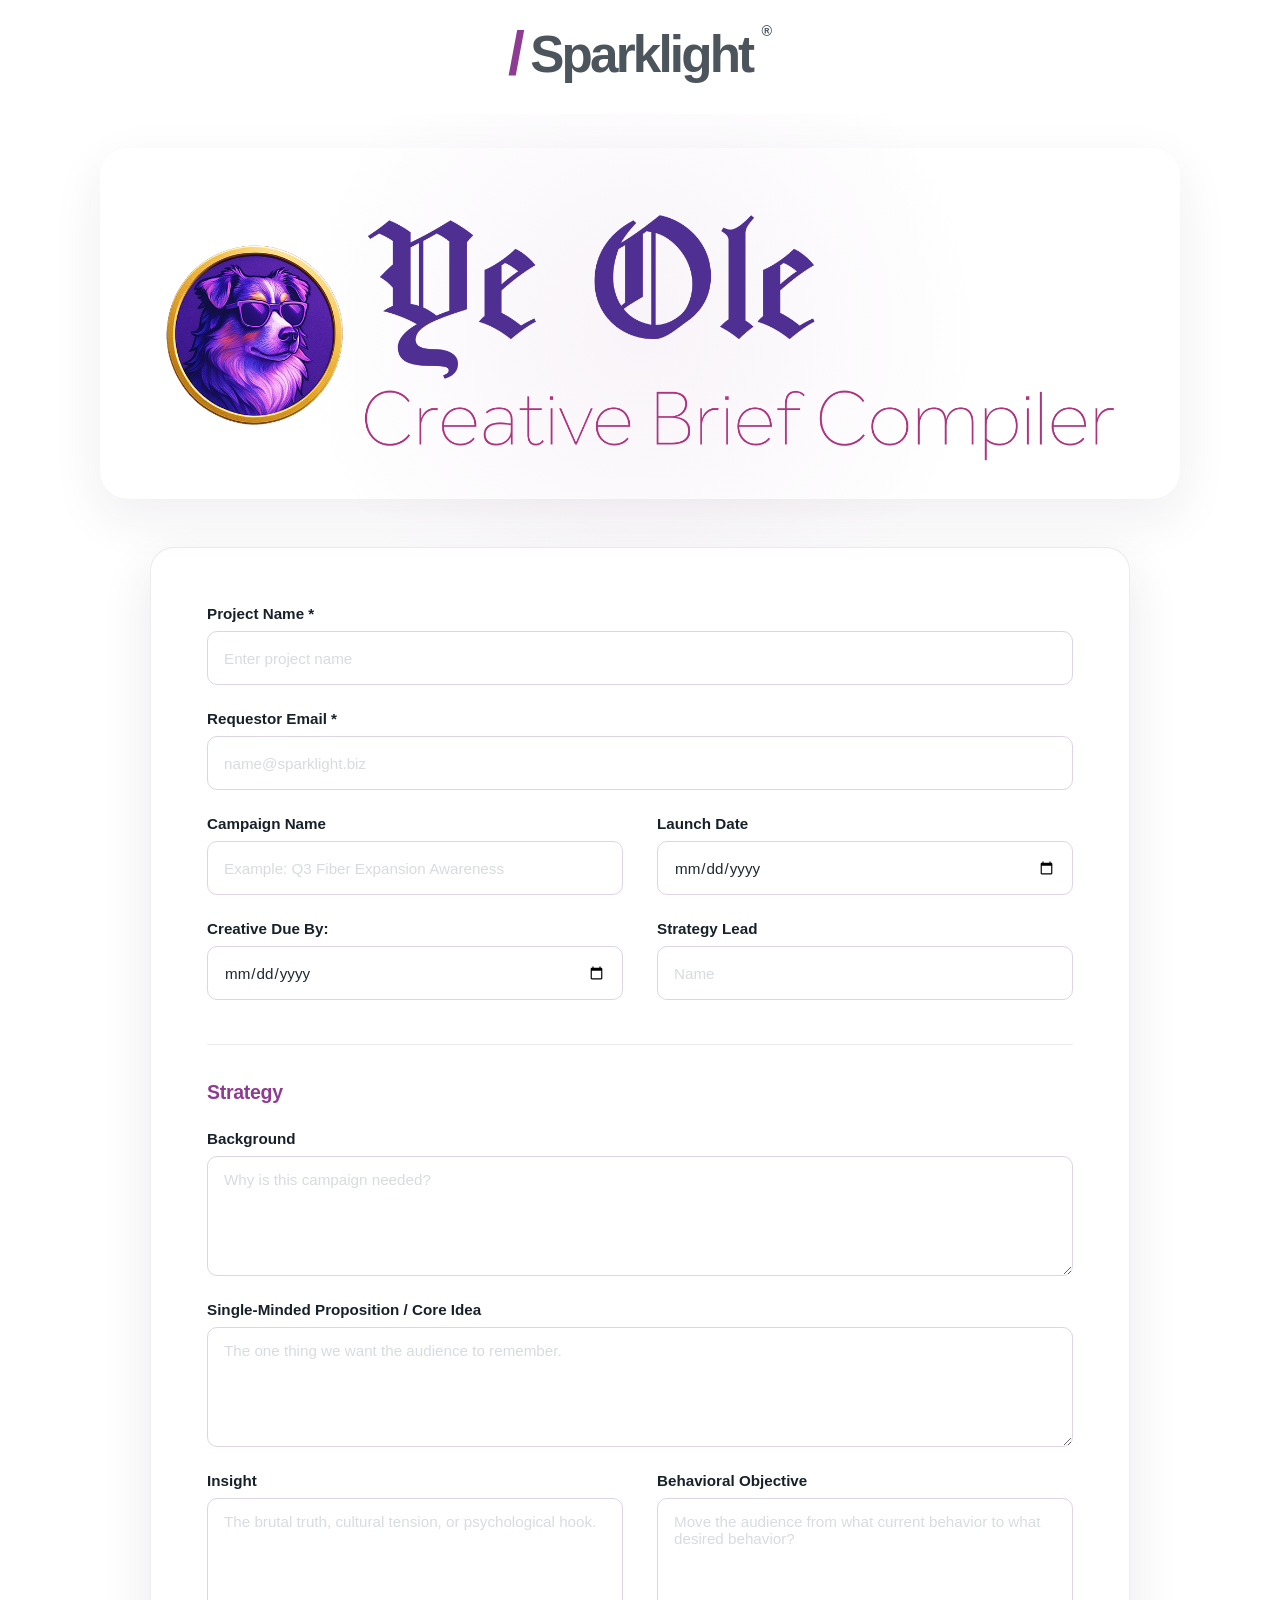
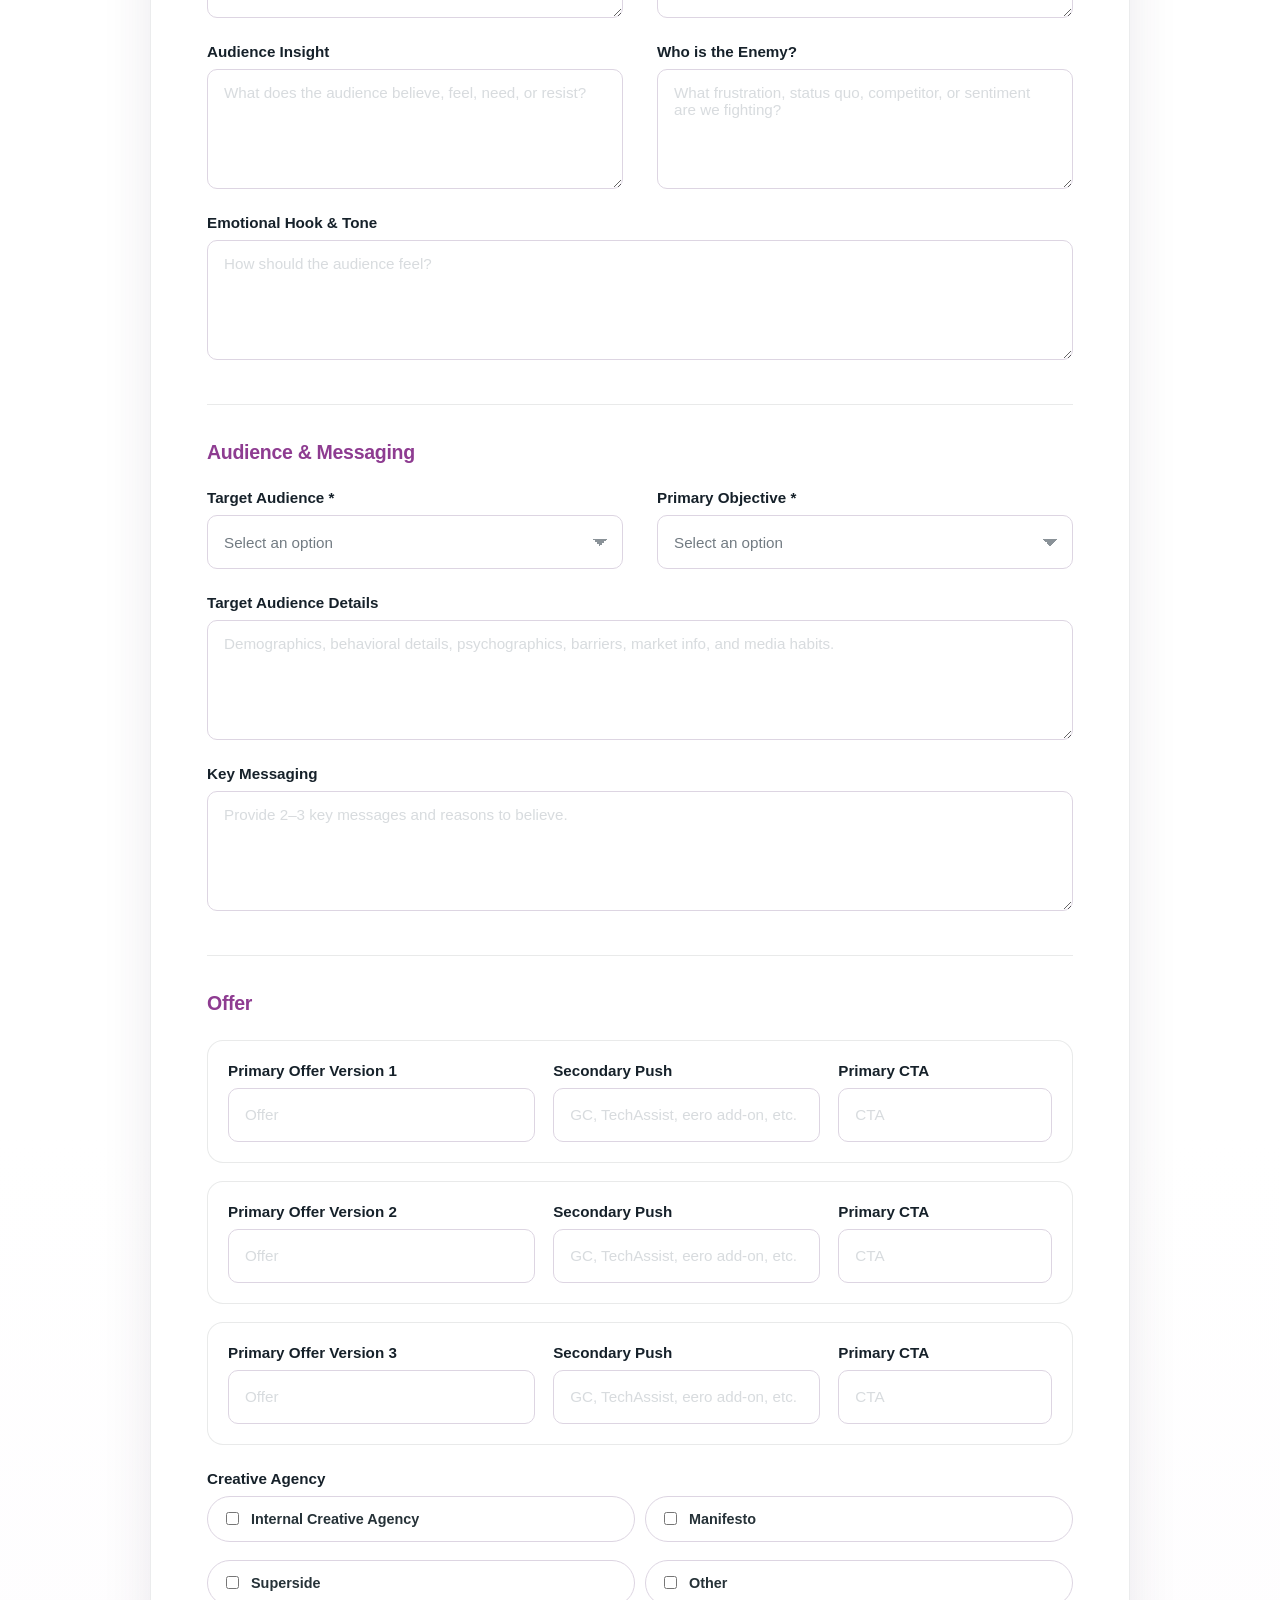
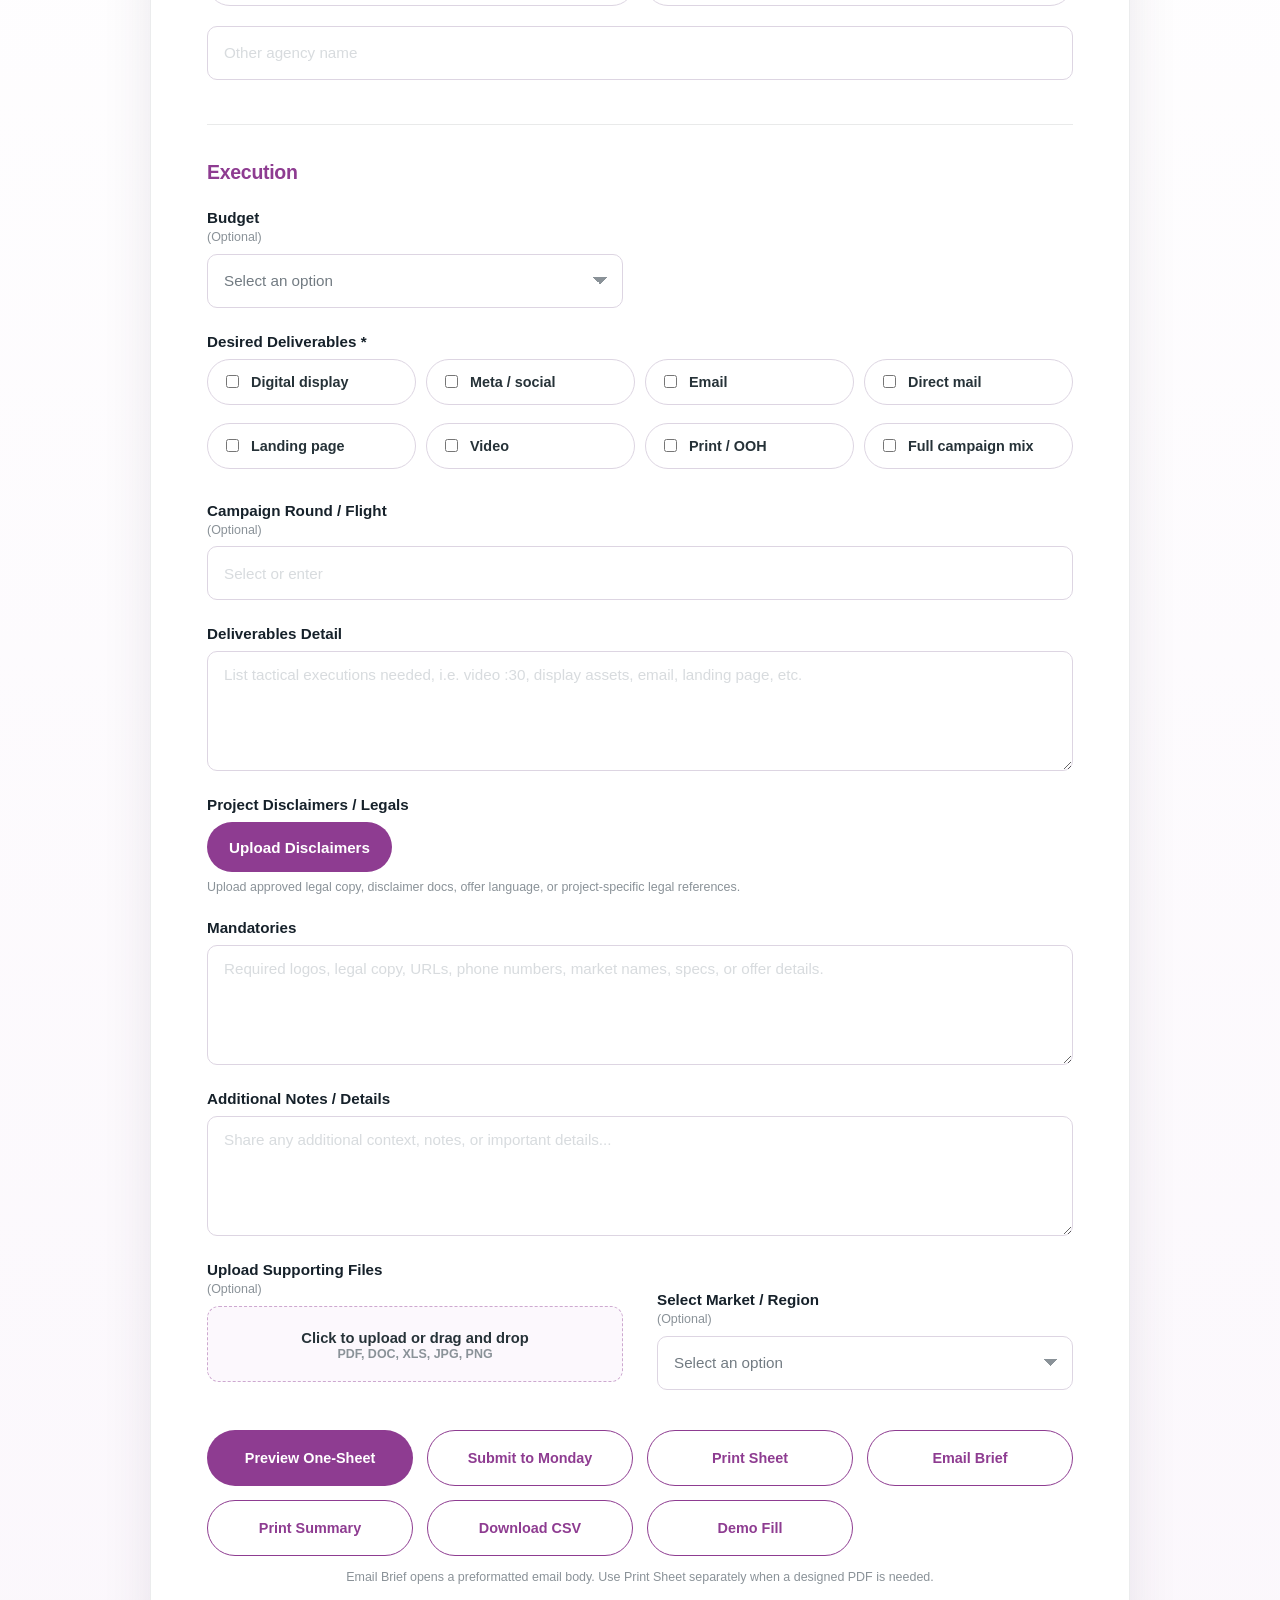
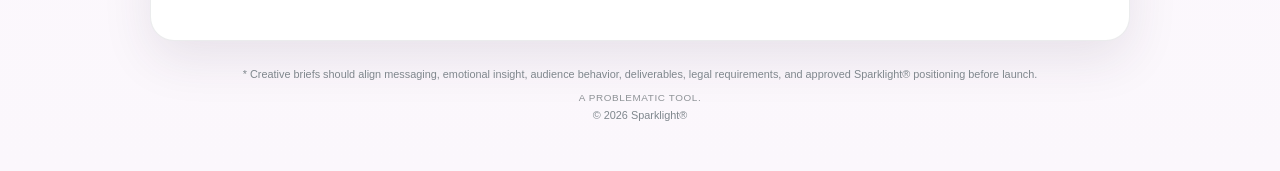
<file: index.html>
<!DOCTYPE html>
<html lang="en">
<head>
<meta charset="UTF-8">
<meta name="viewport" content="width=device-width, initial-scale=1.0">
<title>Ye Ole Creative Brief Compiler 2.0</title>
<style>
:root{
  --sp-purple:#8e3c91;
  --sp-purple-dark:#6f2f72;
  --sp-ink:#263238;
  --sp-muted:#6b747b;
  --sp-line:#ddd5e2;
  --sp-bg:#fbf7fc;
  --sp-shadow:0 18px 50px rgba(61,43,71,.10);
}

*{box-sizing:border-box}

body{
  margin:0;
  min-height:100vh;
  font-family:Arial, Helvetica, sans-serif;
  color:var(--sp-ink);
  background:linear-gradient(180deg,#fff 0%,#fff 55%,#fbf7fc 100%);
}

.page{
  width:min(1180px,100%);
  margin:0 auto;
  padding:24px 20px 44px;
}

.site-header{
  min-height:82px;
  display:flex;
  align-items:center;
  justify-content:center;
  padding-bottom:30px;
}

.sparklight-logo{
  width:min(260px,48vw);
  height:auto;
  display:block;
}

.sparklight-wordmark{
  display:flex;
  align-items:center;
  justify-content:center;
  gap:.16em;
  color:#4c555c;
  font-size:clamp(2rem,4vw,3.2rem);
  font-weight:800;
  line-height:1;
  letter-spacing:-.055em;
}

.sparklight-slash{
  color:var(--sp-purple);
  font-size:1.18em;
  font-weight:900;
  transform:translateY(-.02em);
}

.sparklight-wordmark sup{
  font-size:.28em;
  letter-spacing:0;
  margin-left:.06em;
  align-self:flex-start;
}

.hero{
  display:flex;
  justify-content:center;
  align-items:center;
  padding:34px 0 48px;
  background:radial-gradient(circle at center,rgba(142,60,145,.06),transparent 56%);
}

.hero-lockup-img{
  width:min(960px,92%);
  height:auto;
  display:block;
}

.hero-lockup-img{
  width:min(1080px,100%);
  height:auto;
  display:block;
  margin:0 auto;
  border-radius:28px;
  box-shadow:0 18px 50px rgba(61,43,71,.08);
}

.form-card{
  width:min(980px,100%);
  margin:0 auto;
  padding:clamp(32px,4.5vw,56px);
  background:#fff;
  border:1px solid rgba(38,50,56,.09);
  border-radius:24px;
  box-shadow:var(--sp-shadow);
}

.form-section{
  margin-top:44px;
  padding-top:36px;
  border-top:1px solid rgba(38,50,56,.10);
}

.form-section:first-of-type{
  margin-top:0;
  padding-top:0;
  border-top:0;
}

.section-title{
  margin:0 0 24px;
  color:var(--sp-purple);
  font-size:1.22rem;
  line-height:1.2;
  font-weight:800;
  letter-spacing:-.015em;
}

.grid{
  display:grid;
  grid-template-columns:repeat(2,minmax(0,1fr));
  gap:24px 34px;
}

.field{display:flex;flex-direction:column}
.field.full{grid-column:1/-1}

label{
  margin:0 0 8px;
  color:#16212a;
  font-size:.95rem;
  line-height:1.25;
  font-weight:800;
}

.hint{
  display:block;
  margin-top:3px;
  color:#8a9298;
  font-size:.78rem;
  font-weight:400;
}

input,select,textarea{
  width:100%;
  min-height:54px;
  padding:14px 16px;
  border:1px solid var(--sp-line);
  border-radius:10px;
  background:#fff;
  color:#1f2930;
  font:inherit;
  font-size:.95rem;
  outline:none;
  transition:border-color .18s ease,box-shadow .18s ease;
}

textarea{
  min-height:120px;
  resize:vertical;
}

input::placeholder,
textarea::placeholder{
  color:#aeb6bc;
  opacity:.48;
}

select{
  color:#727b82;
  appearance:none;
  background-image:
    linear-gradient(45deg,transparent 50%,#8a9298 50%),
    linear-gradient(135deg,#8a9298 50%,transparent 50%);
  background-position:calc(100% - 22px) 50%,calc(100% - 15px) 50%;
  background-size:7px 7px,7px 7px;
  background-repeat:no-repeat;
}

input:focus,select:focus,textarea:focus{
  border-color:var(--sp-purple);
  box-shadow:0 0 0 4px rgba(142,60,145,.10);
}

.offer-grid{
  display:grid;
  grid-template-columns:1.15fr 1fr .8fr;
  gap:18px;
  align-items:end;
  padding:20px;
  margin-bottom:18px;
  border:1px solid rgba(38,50,56,.10);
  border-radius:16px;
  background:#fff;
}

.choice-grid{
  display:grid;
  grid-template-columns:repeat(2,minmax(0,1fr));
  gap:10px;
}

.deliverable-choice-grid{
  grid-template-columns:repeat(4,minmax(0,1fr));
}

.choice-pill{
  min-height:46px;
  padding:12px 14px;
  border:1px solid var(--sp-line);
  border-radius:999px;
  display:flex;
  align-items:center;
  gap:9px;
  color:#263238;
  font-size:.9rem;
  font-weight:700;
  background:#fff;
  cursor:pointer;
}

.choice-pill input{
  width:auto;
  min-height:auto;
  accent-color:var(--sp-purple);
}

.upload-row{
  display:grid;
  grid-template-columns:1fr 1fr;
  gap:34px;
  align-items:end;
  margin-top:24px;
}

.file-box{
  min-height:76px;
  padding:16px;
  display:flex;
  align-items:center;
  justify-content:center;
  gap:14px;
  text-align:center;
  border:1.5px dashed rgba(142,60,145,.42);
  border-radius:12px;
  background:#fcf8fd;
  color:var(--sp-purple);
  cursor:pointer;
}

.file-box input{display:none}
.file-box strong{display:block;color:#263238;font-size:.92rem}
.file-box span{display:block;margin-top:4px;color:#8a9298;font-size:.78rem}

.disclaimer-upload{
  display:inline-flex;
  width:max-content;
  align-items:center;
  justify-content:center;
  min-height:50px;
  padding:13px 22px;
  border-radius:999px;
  background:var(--sp-purple);
  color:#fff;
  font-weight:800;
  cursor:pointer;
  margin-bottom:0;
}

.disclaimer-upload input{display:none}

.micro-note{
  margin:8px 0 0;
  color:#8a9298;
  font-size:.78rem;
}

.actions{
  display:grid;
  grid-template-columns:repeat(4,1fr);
  gap:14px;
  margin-top:40px;
}

button{
  min-height:56px;
  padding:12px 16px;
  border:1.5px solid var(--sp-purple);
  border-radius:999px;
  background:#fff;
  color:var(--sp-purple);
  font:inherit;
  font-size:.9rem;
  font-weight:800;
  cursor:pointer;
  transition:transform .18s ease,box-shadow .18s ease,background .18s ease;
}

button:hover{
  transform:translateY(-1px);
  box-shadow:0 12px 24px rgba(61,43,71,.10);
}

button.primary{
  border-color:transparent;
  background:var(--sp-purple);
  color:#fff;
}

.email-helper{
  margin:14px 0 0;
  color:#8a9298;
  font-size:.78rem;
  text-align:center;
}

.executive-brief{
  display:none;
  width:min(980px,100%);
  margin:44px auto 0;
}

.executive-brief.is-visible{display:block}

.brief-sheet{
  background:#fff;
  border:1px solid rgba(38,50,56,.10);
  border-radius:22px;
  box-shadow:0 22px 58px rgba(61,43,71,.12);
  padding:44px;
}

.brief-sheet-header{
  display:flex;
  justify-content:space-between;
  gap:28px;
  align-items:flex-start;
  padding-bottom:24px;
  border-bottom:4px solid var(--sp-purple);
}

.brief-eyebrow{
  margin:0 0 8px;
  color:var(--sp-purple);
  font-size:.78rem;
  font-weight:900;
  letter-spacing:.12em;
  text-transform:uppercase;
}

.brief-sheet-header h2{
  margin:0;
  color:#263238;
  font-size:2.25rem;
  line-height:1.04;
  font-weight:900;
  letter-spacing:-.045em;
}

.brief-meta{
  margin:10px 0 0;
  color:#667078;
  font-size:.94rem;
}

.brief-logo{
  width:170px;
  height:auto;
  object-fit:contain;
}

.brief-logo-wordmark{
  color:#4c555c;
  font-size:1.6rem;
  font-weight:800;
  letter-spacing:-.04em;
  white-space:nowrap;
}

.brief-logo-wordmark .slash{
  color:var(--sp-purple);
  font-weight:900;
}

.brief-hero-row{
  display:grid;
  grid-template-columns:1.3fr 1fr;
  gap:18px;
  margin:26px 0;
}

.brief-callout{
  padding:22px;
  border-radius:18px;
  background:var(--sp-purple);
  color:#fff;
}

.brief-callout.secondary{
  background:#f7eef9;
  color:#263238;
  border:1px solid rgba(142,60,145,.16);
}

.brief-callout span{
  display:block;
  margin-bottom:8px;
  font-size:.75rem;
  font-weight:900;
  letter-spacing:.1em;
  text-transform:uppercase;
  opacity:.85;
}

.brief-callout p{
  margin:0;
  font-size:1.12rem;
  line-height:1.35;
  font-weight:700;
}

.brief-grid{
  display:grid;
  grid-template-columns:repeat(2,minmax(0,1fr));
  gap:18px;
}

.brief-panel{
  min-height:146px;
  padding:20px;
  border-radius:16px;
  border:1px solid rgba(38,50,56,.10);
  background:#fff;
}

.brief-panel.accent{
  background:#fbf7fc;
  border-color:rgba(142,60,145,.18);
}

.brief-panel h3{
  margin:0 0 10px;
  color:var(--sp-purple);
  font-size:.9rem;
  line-height:1.2;
  font-weight:900;
  letter-spacing:.02em;
  text-transform:uppercase;
}

.brief-panel p,.brief-panel li{
  margin:0;
  color:#34424a;
  font-size:.92rem;
  line-height:1.55;
}

.brief-panel ul{
  margin:0;
  padding-left:18px;
}

.brief-sheet-footer{
  display:grid;
  grid-template-columns:1.4fr .6fr;
  gap:18px;
  margin-top:18px;
  padding-top:20px;
  border-top:1px solid rgba(38,50,56,.12);
}

.brief-sheet-footer strong{
  display:block;
  margin-bottom:6px;
  color:var(--sp-purple);
  font-size:.8rem;
  font-weight:900;
  letter-spacing:.08em;
  text-transform:uppercase;
}

.brief-sheet-footer p{
  margin:0;
  color:#34424a;
  font-size:.9rem;
  line-height:1.5;
}

.footer{
  width:min(980px,100%);
  margin:26px auto 0;
  text-align:center;
  color:#7f878d;
  font-size:.68rem;
  line-height:1.45;
}

.footer p{margin:3px 0}
.footer .tool-tag{margin-top:8px;font-size:.62rem;letter-spacing:.06em;text-transform:uppercase;color:#8d9296}

.toast{
  position:fixed;
  left:50%;
  bottom:20px;
  transform:translateX(-50%) translateY(12px);
  padding:13px 18px;
  border-radius:999px;
  background:#263238;
  color:#fff;
  box-shadow:0 14px 34px rgba(0,0,0,.20);
  opacity:0;
  pointer-events:none;
  transition:.2s ease;
  z-index:20;
}

.toast.show{
  opacity:1;
  transform:translateX(-50%) translateY(0);
}

@media(max-width:1100px){
  .actions{grid-template-columns:repeat(2,1fr)}
}

@media(max-width:900px){
  .page{padding:16px 14px 34px}
  .hero-lockup-html{flex-direction:column;text-align:center;gap:18px;padding:30px 18px;min-height:auto}
  
  .site-header{min-height:64px;padding-bottom:22px}
  .sparklight-logo{width:min(220px,58vw)}
  .hero{padding:20px 0 30px}
  .hero-lockup-img{width:min(720px,96%)}
  .form-card{padding:28px 20px 32px;border-radius:22px}
  .grid,.offer-grid,.upload-row,.actions,.brief-hero-row,.brief-grid,.brief-sheet-footer{grid-template-columns:1fr}
  .choice-grid,.deliverable-choice-grid{grid-template-columns:1fr}
  .form-section{margin-top:34px;padding-top:28px}
  .section-title{margin-bottom:18px;font-size:1.08rem}
  .brief-sheet{padding:28px 20px}
  .brief-sheet-header{display:grid}
  .brief-logo{width:140px}
  .brief-sheet-header h2{font-size:1.9rem}
}

@media(max-width:480px){
  .page{padding-left:10px;padding-right:10px}
  .hero{padding:16px 0 22px}
  .form-card{padding:24px 16px 28px;border-radius:18px}
  input,select,textarea{min-height:52px;padding:13px 14px;font-size:.92rem}
  label{font-size:.9rem}
}

@media print{
  body{background:#fff}
  .site-header,.hero,.form-card,.footer,.toast,.email-helper{display:none!important}
  .page{width:100%;max-width:none;padding:0;margin:0}
  .executive-brief{display:block!important;width:100%;margin:0}
  .brief-sheet{box-shadow:none;border:0;border-radius:0;padding:.45in}
  .brief-sheet-header h2{font-size:28pt}
  .brief-callout p{font-size:12pt}
  .brief-panel{break-inside:avoid;min-height:auto}
  @page{size:letter;margin:.35in}
}
</style>
</head>

<body>
<div class="page">
  <header class="site-header">
    <div class="sparklight-wordmark" aria-label="Sparklight">
      <span class="sparklight-slash">/</span>
      <span>Sparklight</span><sup>®</sup>
    </div>
  </header>

  <section class="hero">
    <img
      class="hero-lockup-img"
      src="assets/spark-cb-hero-lockup.png"
      alt="Ye Ole Creative Brief Compiler"
    >
  </section>

  <main class="form-card">
    <form id="briefForm">
      <section class="form-section">
        <div class="grid">
          <div class="field full">
            <label for="projectName">Project Name *</label>
            <input id="projectName" name="Project Name" required placeholder="Enter project name">
          </div>

          <div class="field full">
            <label for="requestorEmail">Requestor Email *</label>
            <input id="requestorEmail" name="Requestor Email" type="email" required placeholder="name@sparklight.biz">
          </div>

          <div class="field">
            <label for="timeline">Campaign Name</label>
            <input id="timeline" name="Campaign Name" placeholder="Example: Q3 Fiber Expansion Awareness">
          </div>

          <div class="field">
            <label for="launchDate">Launch Date</label>
            <input id="launchDate" name="Launch Date" type="date">
          </div>

          <div class="field">
            <label for="dueBy">Creative Due By:</label>
            <input id="dueBy" name="Creative Due By" type="date">
          </div>

          <div class="field">
            <label for="strategyLead">Strategy Lead</label>
            <input id="strategyLead" name="Strategy Lead" placeholder="Name">
          </div>
        </div>
      </section>

      <section class="form-section">
        <h3 class="section-title">Strategy</h3>
        <div class="grid">
          <div class="field full">
            <label for="background">Background</label>
            <textarea id="background" name="Background" placeholder="Why is this campaign needed?"></textarea>
          </div>

          <div class="field full">
            <label for="smp">Single-Minded Proposition / Core Idea</label>
            <textarea id="smp" name="Single-Minded Proposition" placeholder="The one thing we want the audience to remember."></textarea>
          </div>

          <div class="field">
            <label for="insight">Insight</label>
            <textarea id="insight" name="Insight" placeholder="The brutal truth, cultural tension, or psychological hook."></textarea>
          </div>

          <div class="field">
            <label for="behavior">Behavioral Objective</label>
            <textarea id="behavior" name="Behavioral Objective" placeholder="Move the audience from what current behavior to what desired behavior?"></textarea>
          </div>

          <div class="field">
            <label for="audienceInsight">Audience Insight</label>
            <textarea id="audienceInsight" name="Audience Insight" placeholder="What does the audience believe, feel, need, or resist?"></textarea>
          </div>

          <div class="field">
            <label for="enemy">Who is the Enemy?</label>
            <textarea id="enemy" name="Enemy" placeholder="What frustration, status quo, competitor, or sentiment are we fighting?"></textarea>
          </div>

          <div class="field full">
            <label for="tone">Emotional Hook & Tone</label>
            <textarea id="tone" name="Emotional Hook and Tone" placeholder="How should the audience feel?"></textarea>
          </div>
        </div>
      </section>

      <section class="form-section">
        <h3 class="section-title">Audience & Messaging</h3>
        <div class="grid">
          <div class="field">
            <label for="targetAudienceType">Target Audience *</label>
            <select id="targetAudienceType" name="Target Audience Type" required>
              <option value="">Select an option</option>
              <option>Residential prospects</option>
              <option>Existing residential customers</option>
              <option>Business prospects</option>
              <option>Existing business customers</option>
              <option>Competitive switchers</option>
              <option>Fiber expansion area</option>
              <option>Other</option>
            </select>
          </div>

          <div class="field">
            <label for="objective">Primary Objective *</label>
            <select id="objective" name="Primary Objective" required>
              <option value="">Select an option</option>
              <option>Awareness</option>
              <option>Consideration</option>
              <option>Lead generation</option>
              <option>Sales / conversion</option>
              <option>Retention</option>
              <option>Winback</option>
              <option>Education</option>
            </select>
          </div>

          <div class="field full">
            <label for="targetAudience">Target Audience Details</label>
            <textarea id="targetAudience" name="Target Audience Details" placeholder="Demographics, behavioral details, psychographics, barriers, market info, and media habits."></textarea>
          </div>

          <div class="field full">
            <label for="keyMessaging">Key Messaging</label>
            <textarea id="keyMessaging" name="Key Messaging" placeholder="Provide 2–3 key messages and reasons to believe."></textarea>
          </div>
        </div>
      </section>

      <section class="form-section">
        <h3 class="section-title">Offer</h3>

        <div class="offer-grid">
          <div class="field"><label for="offer1">Primary Offer Version 1</label><input id="offer1" name="Primary Offer Version 1" placeholder="Offer"></div>
          <div class="field"><label for="secondary1">Secondary Push</label><input id="secondary1" name="Secondary Push 1" placeholder="GC, TechAssist, eero add-on, etc."></div>
          <div class="field"><label for="cta1">Primary CTA</label><input id="cta1" name="Primary CTA 1" placeholder="CTA"></div>
        </div>

        <div class="offer-grid">
          <div class="field"><label for="offer2">Primary Offer Version 2</label><input id="offer2" name="Primary Offer Version 2" placeholder="Offer"></div>
          <div class="field"><label for="secondary2">Secondary Push</label><input id="secondary2" name="Secondary Push 2" placeholder="GC, TechAssist, eero add-on, etc."></div>
          <div class="field"><label for="cta2">Primary CTA</label><input id="cta2" name="Primary CTA 2" placeholder="CTA"></div>
        </div>

        <div class="offer-grid">
          <div class="field"><label for="offer3">Primary Offer Version 3</label><input id="offer3" name="Primary Offer Version 3" placeholder="Offer"></div>
          <div class="field"><label for="secondary3">Secondary Push</label><input id="secondary3" name="Secondary Push 3" placeholder="GC, TechAssist, eero add-on, etc."></div>
          <div class="field"><label for="cta3">Primary CTA</label><input id="cta3" name="Primary CTA 3" placeholder="CTA"></div>
        </div>

        <div class="field full" style="margin-top:24px;">
          <label>Creative Agency</label>
          <div class="choice-grid" role="group" aria-label="Creative Agency">
            <label class="choice-pill"><input type="checkbox" name="agencyChoice" value="Internal Creative Agency"> Internal Creative Agency</label>
            <label class="choice-pill"><input type="checkbox" name="agencyChoice" value="Manifesto"> Manifesto</label>
            <label class="choice-pill"><input type="checkbox" name="agencyChoice" value="Superside"> Superside</label>
            <label class="choice-pill"><input type="checkbox" name="agencyChoice" value="Other"> Other</label>
          </div>
          <input id="agencyOther" name="Creative Agency Other" placeholder="Other agency name" style="margin-top:12px;">
        </div>
      </section>

      <section class="form-section">
        <h3 class="section-title">Execution</h3>
        <div class="grid">
          <div class="field">
            <label for="budget">Budget <span class="hint">(Optional)</span></label>
            <select id="budget" name="Budget">
              <option value="">Select an option</option>
              <option>Not confirmed</option>
              <option>Under $5K</option>
              <option>$5K–$15K</option>
              <option>$15K–$50K</option>
              <option>$50K+</option>
            </select>
          </div>

          <div class="field full">
            <label>Desired Deliverables *</label>
            <div class="choice-grid deliverable-choice-grid" role="group" aria-label="Desired Deliverables">
              <label class="choice-pill"><input type="checkbox" name="deliverableChoice" value="Digital display"> Digital display</label>
              <label class="choice-pill"><input type="checkbox" name="deliverableChoice" value="Meta / social"> Meta / social</label>
              <label class="choice-pill"><input type="checkbox" name="deliverableChoice" value="Email"> Email</label>
              <label class="choice-pill"><input type="checkbox" name="deliverableChoice" value="Direct mail"> Direct mail</label>
              <label class="choice-pill"><input type="checkbox" name="deliverableChoice" value="Landing page"> Landing page</label>
              <label class="choice-pill"><input type="checkbox" name="deliverableChoice" value="Video"> Video</label>
              <label class="choice-pill"><input type="checkbox" name="deliverableChoice" value="Print / OOH"> Print / OOH</label>
              <label class="choice-pill"><input type="checkbox" name="deliverableChoice" value="Full campaign mix"> Full campaign mix</label>
            </div>
          </div>

          <div class="field full">
            <label for="campaignRound">Campaign Round / Flight <span class="hint">(Optional)</span></label>
            <input id="campaignRound" name="Campaign Round / Flight" placeholder="Select or enter">
          </div>

          <div class="field full">
            <label for="deliverables">Deliverables Detail</label>
            <textarea id="deliverables" name="Deliverables Detail" placeholder="List tactical executions needed, i.e. video :30, display assets, email, landing page, etc."></textarea>
          </div>

          <div class="field full">
            <label>Project Disclaimers / Legals</label>
            <label class="disclaimer-upload">
              <input id="disclaimerFiles" name="Disclaimer Files" type="file" multiple>
              Upload Disclaimers
            </label>
            <p class="micro-note">Upload approved legal copy, disclaimer docs, offer language, or project-specific legal references.</p>
          </div>

          <div class="field full">
            <label for="mandatories">Mandatories</label>
            <textarea id="mandatories" name="Mandatories" placeholder="Required logos, legal copy, URLs, phone numbers, market names, specs, or offer details."></textarea>
          </div>

          <div class="field full">
            <label for="additionalNotes">Additional Notes / Details</label>
            <textarea id="additionalNotes" name="Additional Notes / Details" placeholder="Share any additional context, notes, or important details..."></textarea>
          </div>
        </div>

        <div class="upload-row">
          <div class="field">
            <label>Upload Supporting Files <span class="hint">(Optional)</span></label>
            <label class="file-box"><input id="supportingFiles" type="file" multiple><span><strong>Click to upload or drag and drop</strong>PDF, DOC, XLS, JPG, PNG</span></label>
          </div>
          <div class="field">
            <label for="market">Select Market / Region <span class="hint">(Optional)</span></label>
            <select id="market" name="Market / Region">
              <option value="">Select an option</option>
              <option>Idaho Falls</option>
              <option>Rio Rancho</option>
              <option>Sioux City</option>
              <option>SW Oklahoma</option>
              <option>SE Oklahoma</option>
              <option>Central Missouri</option>
              <option>East Texas</option>
              <option>Gulfport / Biloxi-Pascagoula</option>
              <option>Boise</option>
              <option>Other / Multiple Markets</option>
            </select>
          </div>
        </div>
      </section>

      <div class="actions">
       <button type="button" class="primary" onclick="generateExecutiveBrief()">Preview One-Sheet</button>
        <button type="button" onclick="submitToMonday()">Submit to Monday</button>
        <button type="button" onclick="printExecutiveBrief()">Print Sheet</button>
       <button type="button" onclick="emailBrief()">Email Brief</button>
        <button type="button" onclick="printSummary()">Print Summary</button>
        <button type="button" onclick="downloadCsv()">Download CSV</button>
        <button type="button" onclick="fillDemoData()">Demo Fill</button>
 
      
      </div>
      <p class="email-helper">Email Brief opens a preformatted email body. Use Print Sheet separately when a designed PDF is needed.</p>
    </form>
  </main>

  <section id="executiveBrief" class="executive-brief">
    <div class="brief-sheet">
      <header class="brief-sheet-header">
        <div>
          <p class="brief-eyebrow">Executive Creative Brief</p>
          <h2 id="sheetProjectName">Project Name</h2>
          <p id="sheetMeta" class="brief-meta">Timeline • Objective • Market</p>
        </div>
        <div class="brief-logo-wordmark"><span class="slash">/</span> Sparklight<sup>®</sup></div>
      </header>

      <div class="brief-hero-row">
        <article class="brief-callout"><span>The Big Idea</span><p id="sheetSmp">The single-minded proposition will appear here.</p></article>
        <article class="brief-callout secondary"><span>Behavior Shift</span><p id="sheetBehavior">The behavioral objective will appear here.</p></article>
      </div>

      <div class="brief-grid">
        <article class="brief-panel accent"><h3>The Problem</h3><p id="sheetBackground">Background will appear here.</p></article>
        <article class="brief-panel"><h3>The Audience</h3><p id="sheetAudience">Audience details will appear here.</p></article>
        <article class="brief-panel"><h3>The Insight</h3><p id="sheetInsight">Insight will appear here.</p></article>
        <article class="brief-panel"><h3>Enemy / Tension</h3><p id="sheetEnemy">Enemy or tension will appear here.</p></article>
        <article class="brief-panel"><h3>Messaging</h3><p id="sheetMessaging">Key messaging will appear here.</p></article>
        <article class="brief-panel"><h3>Offer Stack</h3><ul id="sheetOffers"></ul></article>
        <article class="brief-panel"><h3>Tone</h3><p id="sheetTone">Tone will appear here.</p></article>
        <article class="brief-panel"><h3>Deliverables</h3><p id="sheetDeliverables">Deliverables will appear here.</p></article>
      </div>

      <footer class="brief-sheet-footer">
        <div><strong>Mandatories</strong><p id="sheetMandatories">Mandatories will appear here.</p></div>
        <div><strong>CTA</strong><p id="sheetCTA">CTA will appear here.</p></div>
      </footer>
    </div>
  </section>

  <footer class="footer">
    <p>* Creative briefs should align messaging, emotional insight, audience behavior, deliverables, legal requirements, and approved Sparklight® positioning before launch.</p>
    <p class="tool-tag">A Problematic Tool.</p>
    <p>© 2026 Sparklight®</p>
  </footer>
</div>

<div id="toast" class="toast">Ready.</div>

<script>
const MONDAY_API_TOKEN = "eyJhbGciOiJIUzI1NiJ9.eyJ0aWQiOjY1NjAyNDg0OCwiYWFpIjoxMSwidWlkIjozMzI3MTkwOCwiaWFkIjoiMjAyNi0wNS0wOFQyMDo0MDo0Mi4wMDBaIiwicGVyIjoibWU6d3JpdGUiLCJhY3RpZCI6OTc4MzI3MSwicmduIjoidXNlMSJ9.I9yOuHDYuQVxajlGjFYVTKdzDB-eEhK-qNtzrJYHBV0";
const MONDAY_BOARD_ID = 18412398738;
const hiddenRecipient = "Farrellt@sparklight.biz";

const fields = [
  ["Project Name", "projectName"],
  ["Requestor Email", "requestorEmail"],
  ["Campaign Name", "timeline"],
  ["Launch Date", "launchDate"],
  ["Creative Due By", "dueBy"],
  ["Strategy Lead", "strategyLead"],
  ["Creative Agency", "agencyChoices"],
  ["Background", "background"],
  ["Single-Minded Proposition", "smp"],
  ["Insight", "insight"],
  ["Behavioral Objective", "behavior"],
  ["Audience Insight", "audienceInsight"],
  ["Enemy", "enemy"],
  ["Emotional Hook and Tone", "tone"],
  ["Target Audience Type", "targetAudienceType"],
  ["Primary Objective", "objective"],
  ["Target Audience Details", "targetAudience"],
  ["Key Messaging", "keyMessaging"],
  ["Primary Offer Version 1", "offer1"],
  ["Secondary Push 1", "secondary1"],
  ["Primary CTA 1", "cta1"],
  ["Primary Offer Version 2", "offer2"],
  ["Secondary Push 2", "secondary2"],
  ["Primary CTA 2", "cta2"],
  ["Primary Offer Version 3", "offer3"],
  ["Secondary Push 3", "secondary3"],
  ["Primary CTA 3", "cta3"],
  ["Budget", "budget"],
  ["Desired Deliverables", "deliverableChoices"],
  ["Campaign Round / Flight", "campaignRound"],
  ["Deliverables Detail", "deliverables"],
  ["Mandatories", "mandatories"],
  ["Additional Notes / Details", "additionalNotes"],
  ["Market / Region", "market"]
];

function val(id, fallback="Not provided"){
  const el = document.getElementById(id);
  const value = el ? String(el.value || "").trim() : "";
  return value || fallback;
}

function setVal(id, value){
  const el = document.getElementById(id);
  if(el) el.value = value;
}

function setText(id, value){
  const el = document.getElementById(id);
  if(el) el.textContent = value || "Not provided";
}

function checkedValues(name){
  return Array.from(document.querySelectorAll(`input[name="${name}"]:checked`)).map(el => el.value);
}

function agencyValue(){
  const selected = checkedValues("agencyChoice");
  const other = val("agencyOther", "");
  if(selected.includes("Other") && other){
    return selected.filter(v => v !== "Other").concat(`Other: ${other}`).join(", ");
  }
  return selected.join(", ");
}

function deliverableValue(){
  return checkedValues("deliverableChoice").join(", ");
}

function formatDate(value){
  if(!value) return "";
  const parts = value.split("-");
  if(parts.length !== 3) return value;
  return `${parts[1]}/${parts[2]}/${parts[0]}`;
}

function validateBrief(){
  const form = document.getElementById("briefForm");
  if(!form.checkValidity()){
    form.reportValidity();
    return false;
  }
  if(!checkedValues("deliverableChoice").length){
    showToast("Please select at least one desired deliverable.");
    return false;
  }
  return true;
}

function showToast(message){
  const toast = document.getElementById("toast");
  toast.textContent = message;
  toast.classList.add("show");
  setTimeout(() => toast.classList.remove("show"), 2200);
}

function getRows(){
  return fields.map(([label,id]) => {
    let value = val(id, "");
    if(id === "agencyChoices") value = agencyValue();
    if(id === "deliverableChoices") value = deliverableValue();
    if(id === "launchDate" || id === "dueBy") value = formatDate(value);
    return [label, value || "Not provided"];
  });
}

function escapeCsv(value){
  return `"${String(value ?? "").replace(/\r?\n/g, " ").trim().replace(/"/g, '""')}"`;
}

function getCsv(){
  let csv = "Section,Response\n";
  getRows().forEach(([label,value]) => csv += `${escapeCsv(label)},${escapeCsv(value)}\n`);
  return csv;
}

function getBriefText(){
  let output = "YE OLE CREATIVE BRIEF COMPILER\n================================\n\n";
  getRows().forEach(([label,value]) => output += `${label}:\n${value}\n\n`);
  output += "© 2026 Sparklight®";
  return output;
}

function downloadCsv(){
  if(!validateBrief()) return;
  const blob = new Blob([getCsv()], {type:"text/csv;charset=utf-8"});
  const link = document.createElement("a");
  link.href = URL.createObjectURL(blob);
  link.download = "sparklight_creative_brief.csv";
  document.body.appendChild(link);
  link.click();
  link.remove();
  URL.revokeObjectURL(link.href);
  showToast("CSV downloaded.");
}

function copyBrief(){
  if(!validateBrief()) return;
  navigator.clipboard.writeText(getBriefText()).then(() => showToast("Brief copied."));
}

function addEmailSection(lines, title, value){
  const cleanValue = String(value || "").trim();
  if(!cleanValue) return;

  lines.push("");
  lines.push(title);
  lines.push("-".repeat(title.length));
  lines.push(cleanValue);
}

function emailBrief(){
  if(!validateBrief()) return;

  const projectName = val("projectName", "New Project");
  const subject = encodeURIComponent("Creative Brief Submission: " + projectName);

  const lines = [];

  lines.push("YE OLE CREATIVE BRIEF COMPILER");
  lines.push("======================================");

  addEmailSection(lines, "PROJECT NAME", projectName);
  addEmailSection(lines, "CAMPAIGN NAME", val("timeline", ""));
  addEmailSection(lines, "LAUNCH DATE", formatDate(val("launchDate", "")) || "Not provided");
  addEmailSection(lines, "CREATIVE DUE BY", formatDate(val("dueBy", "")) || "Not provided");
  addEmailSection(lines, "REQUESTOR EMAIL", val("requestorEmail", ""));
  addEmailSection(lines, "MARKET / REGION", val("market", ""));
  addEmailSection(lines, "STRATEGY LEAD", val("strategyLead", ""));
  addEmailSection(lines, "CREATIVE AGENCY", agencyValue() || "Not provided");

  addEmailSection(lines, "PRIMARY OBJECTIVE", val("objective", ""));
  addEmailSection(lines, "BACKGROUND", val("background", ""));
  addEmailSection(lines, "SINGLE-MINDED PROPOSITION / CORE IDEA", val("smp", ""));

  addEmailSection(
    lines,
    "AUDIENCE",
    `${val("targetAudienceType", "")}\n${val("targetAudience", "")}`.trim()
  );

  addEmailSection(lines, "INSIGHT", val("insight", ""));
  addEmailSection(lines, "BEHAVIOR SHIFT", val("behavior", ""));
  addEmailSection(lines, "ENEMY / TENSION", val("enemy", ""));
  addEmailSection(lines, "EMOTIONAL HOOK & TONE", val("tone", ""));
  addEmailSection(lines, "KEY MESSAGING", val("keyMessaging", ""));

  const offerText = [
    `1. Offer: ${val("offer1", "")}\n   Secondary Push: ${val("secondary1", "")}\n   CTA: ${val("cta1", "")}`,
    `2. Offer: ${val("offer2", "")}\n   Secondary Push: ${val("secondary2", "")}\n   CTA: ${val("cta2", "")}`,
    `3. Offer: ${val("offer3", "")}\n   Secondary Push: ${val("secondary3", "")}\n   CTA: ${val("cta3", "")}`
  ].join("\n\n");

  addEmailSection(lines, "OFFERS", offerText);
  addEmailSection(lines, "DESIRED DELIVERABLES", deliverableValue() || "Not provided");
  addEmailSection(lines, "DELIVERABLE DETAILS", val("deliverables", ""));
  addEmailSection(lines, "MANDATORIES / LEGALS", val("mandatories", ""));
  addEmailSection(lines, "ADDITIONAL NOTES", val("additionalNotes", ""));

  lines.push("");
  lines.push("======================================");
  lines.push("© 2026 Sparklight® — A Problematic Tool.");

  const emailBody = lines.join("\r\n");

  window.location.href =
    `mailto:${hiddenRecipient}?subject=${subject}&body=${encodeURIComponent(emailBody)}`;
}

function submitBrief(){
  emailBrief();
}

function generateExecutiveBrief(){
  if(!validateBrief()) return;

  setText("sheetProjectName", val("projectName"));
  setText("sheetMeta", `${val("timeline")} • ${val("objective")} • ${val("market")} • Launch: ${formatDate(val("launchDate", "")) || "Not provided"}`);
  setText("sheetSmp", val("smp"));
  setText("sheetBehavior", val("behavior"));
  setText("sheetBackground", val("background"));
  setText("sheetAudience", `${val("targetAudienceType")} — ${val("targetAudience")}`);
  setText("sheetInsight", val("insight"));
  setText("sheetEnemy", val("enemy"));
  setText("sheetMessaging", val("keyMessaging"));
  setText("sheetTone", val("tone"));
  setText("sheetDeliverables", `${deliverableValue() || "Not provided"} — ${val("deliverables")}`);
  setText("sheetMandatories", val("mandatories"));
  setText("sheetCTA", [val("cta1",""), val("cta2",""), val("cta3","")].filter(Boolean).join(" / ") || "Not provided");

  const offers = [
    [val("offer1",""), val("secondary1",""), val("cta1","")],
    [val("offer2",""), val("secondary2",""), val("cta2","")],
    [val("offer3",""), val("secondary3",""), val("cta3","")]
  ];

  const list = document.getElementById("sheetOffers");
  list.innerHTML = "";
  offers.forEach((offer,index) => {
    const content = offer.filter(Boolean).join(" • ");
    if(content){
      const li = document.createElement("li");
      li.textContent = `Version ${index + 1}: ${content}`;
      list.appendChild(li);
    }
  });

  if(!list.children.length){
    const li = document.createElement("li");
    li.textContent = "Not provided";
    list.appendChild(li);
  }

  const executiveBrief = document.getElementById("executiveBrief");
  executiveBrief.classList.add("is-visible");
  executiveBrief.scrollIntoView({behavior:"smooth", block:"start"});
  showToast("One-sheet generated.");
}

function oneSheetMarkup(){
  generateExecutiveBrief();
  const sheet = document.querySelector(".brief-sheet").outerHTML;
  const styles = document.querySelector("style").innerHTML;

  return `<!DOCTYPE html>
<html lang="en">
<head>
<meta charset="UTF-8">
<title>Executive Creative Brief</title>
<style>
${styles}
body{background:#fff!important;margin:0;padding:0}
.print-wrap{width:8.5in;min-height:11in;margin:0 auto;padding:.35in;background:#fff}
.brief-sheet{width:100%;min-height:auto;box-shadow:none!important;border:0!important;border-radius:0!important;padding:0!important}
.brief-sheet-header{padding-bottom:14px!important}
.brief-sheet-header h2{font-size:22pt!important;line-height:1!important}
.brief-meta{font-size:8.5pt!important}
.brief-logo{width:1.45in!important}
.brief-hero-row{gap:10px!important;margin:14px 0!important}
.brief-callout{padding:13px!important;border-radius:12px!important}
.brief-callout span{font-size:7pt!important;margin-bottom:5px!important}
.brief-callout p{font-size:9pt!important;line-height:1.25!important}
.brief-grid{gap:9px!important}
.brief-panel{min-height:auto!important;padding:11px!important;border-radius:10px!important}
.brief-panel h3{font-size:7.5pt!important;margin-bottom:5px!important}
.brief-panel p,.brief-panel li{font-size:7.7pt!important;line-height:1.32!important}
.brief-sheet-footer{gap:10px!important;margin-top:10px!important;padding-top:10px!important}
.brief-sheet-footer strong{font-size:7.5pt!important}
.brief-sheet-footer p{font-size:7.6pt!important;line-height:1.3!important}
.print-actions{display:flex;justify-content:center;gap:12px;padding:18px;border-bottom:1px solid #eee}
.print-actions button{min-height:42px;padding:9px 18px}
@media print{@page{size:letter;margin:.25in}.print-actions{display:none!important}.print-wrap{width:100%;min-height:auto;padding:0}}
</style>
</head>
<body>
  <div class="print-actions">
    <button onclick="window.print()">Print / Save PDF</button>
    <button onclick="window.close()">Close</button>
  </div>
  <main class="print-wrap">${sheet}</main>
</body>
</html>`;
}

function printExecutiveBrief(){
  if(!validateBrief()) return;
  generateExecutiveBrief();
  const printWindow = window.open("", "_blank", "width=900,height=1100");
  if(!printWindow){
    showToast("Popup blocked. Allow popups to open print view.");
    return;
  }
  printWindow.document.open();
  printWindow.document.write(oneSheetMarkup());
  printWindow.document.close();
  printWindow.focus();
}

function printSummary(){
  if(!validateBrief()) return;
  const rows = getRows();
  const tableRows = rows.map(([label, value]) => `<tr><th>${label}</th><td>${value}</td></tr>`).join("");
  const printWindow = window.open("", "_blank", "width=900,height=1100");
  if(!printWindow){
    showToast("Popup blocked. Allow popups to open print summary.");
    return;
  }

  printWindow.document.open();
  printWindow.document.write(`<!DOCTYPE html>
<html><head><meta charset="UTF-8"><title>Creative Brief Summary</title>
<style>
body{font-family:Arial,Helvetica,sans-serif;color:#263238;margin:0;padding:.45in;background:#fff}
h1{color:#8e3c91;font-size:26px;margin:0 0 18px}
table{width:100%;border-collapse:collapse;font-size:12px}
th,td{border:1px solid #ddd5e2;padding:9px 10px;text-align:left;vertical-align:top}
th{width:28%;background:#fbf7fc;color:#8e3c91}
@media print{@page{size:letter;margin:.35in}body{padding:0}}
</style></head><body>
<h1>Creative Brief Summary</h1>
<table>${tableRows}</table>
</body></html>`);
  printWindow.document.close();
  printWindow.focus();
}

async function mondayRequest(query){
  const response = await fetch("https://api.monday.com/v2", {
    method:"POST",
    headers:{
      "Content-Type":"application/json",
      "Authorization":MONDAY_API_TOKEN
    },
    body:JSON.stringify({ query })
  });
  return response.json();
}

async function getMondayUserIdByEmail(email){
  if(!email) return null;
  const query = `query { users(emails: [${JSON.stringify(email)}]) { id name email } }`;
  const data = await mondayRequest(query);
  return data?.data?.users?.[0]?.id || null;
}

async function submitToMonday(){
  if(!validateBrief()) return;
  if(!MONDAY_API_TOKEN || MONDAY_API_TOKEN === "PASTE_YOUR_MONDAY_API_TOKEN_HERE"){
    showToast("Add your Monday API token in the code first.");
    return;
  }

  const requestorId = await getMondayUserIdByEmail(val("requestorEmail", ""));

  const columnValues = {
    "date_mm35xce4": { "date": val("dueBy", "") },
    "color_mm359tn8": { "label": "New Request" },
    "dropdown_mm35bzeg": val("market", "") ? { "labels": [val("market", "")] } : undefined,
    "dropdown_mm35zg7r": agencyValue() ? { "labels": agencyValue().split(", ").filter(Boolean) } : undefined,
    "long_text_mm35nb64": val("smp", ""),
    "long_text_mm35bqfb": val("insight", ""),
    "long_text_mm35b502": val("background", ""),
    "long_text_mm35cehy": val("keyMessaging", ""),
    "date_mm3559e5": { "date": val("launchDate", "") },
    "long_text_mm35aw19": val("objective", "")
  };

  if(requestorId){
    columnValues["multiple_person_mm35caap"] = {
      personsAndTeams:[{ id:Number(requestorId), kind:"person" }]
    };
  }

  Object.keys(columnValues).forEach(key => {
    const value = columnValues[key];
    if(value === undefined || value === "") delete columnValues[key];
    if(value && typeof value === "object" && "date" in value && !value.date) delete columnValues[key];
    if(value && typeof value === "object" && "labels" in value && !value.labels.length) delete columnValues[key];
  });

  const query = `
    mutation {
      create_item(
        board_id: ${MONDAY_BOARD_ID},
        item_name: ${JSON.stringify(val("projectName", "Untitled Creative Brief"))},
        column_values: ${JSON.stringify(JSON.stringify(columnValues))}
      ) { id }
    }
  `;

  try{
    const data = await mondayRequest(query);
    console.log("Monday response:", data);

    if(data.errors){
      console.error(data.errors);
      showToast("Monday submission failed. Check console.");
      return;
    }

    showToast("Submitted to Monday successfully.");
  }catch(error){
    console.error(error);
    showToast("Connection to Monday failed.");
  }
}

function fillDemoData(){
  setVal("projectName","Q3 Fiber Expansion Awareness Campaign");
  setVal("requestorEmail","tfarrell@sparklight.biz");
  setVal("timeline","Q3 Fiber Expansion Awareness");
  setVal("launchDate","2026-08-15");
  setVal("dueBy","2026-07-15");
  setVal("strategyLead","Creative Strategy Team");
  setVal("background","New fiber expansion markets require awareness and consideration creative that positions Sparklight as the premium local provider.");
  setVal("smp","Fiber internet should feel reliable, simple, and built for modern households.");
  setVal("insight","Consumers are frustrated with inconsistent providers and unclear pricing.");
  setVal("behavior","Move customers from passive dissatisfaction to actively switching providers.");
  setVal("audienceInsight","Families and remote workers want internet they never have to think about.");
  setVal("enemy","Buffering, outages, pricing confusion, and unreliable competitors.");
  setVal("tone","Confident, modern, premium, trustworthy, slightly playful.");
  setVal("targetAudienceType","Fiber expansion area");
  setVal("objective","Awareness");
  setVal("targetAudience","Residential households in newly expanded fiber markets with high streaming and gaming usage.");
  setVal("keyMessaging","Fueled by the speed and reliability of fiber. Local support. Transparent pricing.");
  setVal("offer1","1 Gig Fiber Internet for $65/mo");
  setVal("secondary1","$200 Gift Card");
  setVal("cta1","Check Availability");
  setVal("offer2","Free Installation");
  setVal("secondary2","Free Modem");
  setVal("cta2","Shop Plans");
  setVal("offer3","Multi-Gig Fiber");
  setVal("secondary3","Whole Home WiFi");
  setVal("cta3","Get Started");
  setVal("budget","$15K–$50K");
  setVal("campaignRound","SPK_Q326_FiberExpansion");
  setVal("deliverables","Meta ads, HTML5 display, landing page hero refresh, email campaign, :15 video.");
  setVal("mandatories","Use current Sparklight fiber positioning, approved legal disclaimers, and Q3 rate card pricing.");
  setVal("additionalNotes","Creative should feel premium, modern, and cleaner than local competitors.");
  setVal("market","Boise");

  document.querySelectorAll('input[name="agencyChoice"], input[name="deliverableChoice"]').forEach(el => el.checked = false);
  const agency = document.querySelector('input[name="agencyChoice"][value="Internal Creative Agency"]');
  if(agency) agency.checked = true;
  ["Meta / social","Email","Landing page","Video"].forEach(v => {
    const box = document.querySelector(`input[name="deliverableChoice"][value="${v}"]`);
    if(box) box.checked = true;
  });

  showToast("Demo brief loaded.");
}
</script>
</body>
</html>
</file>
